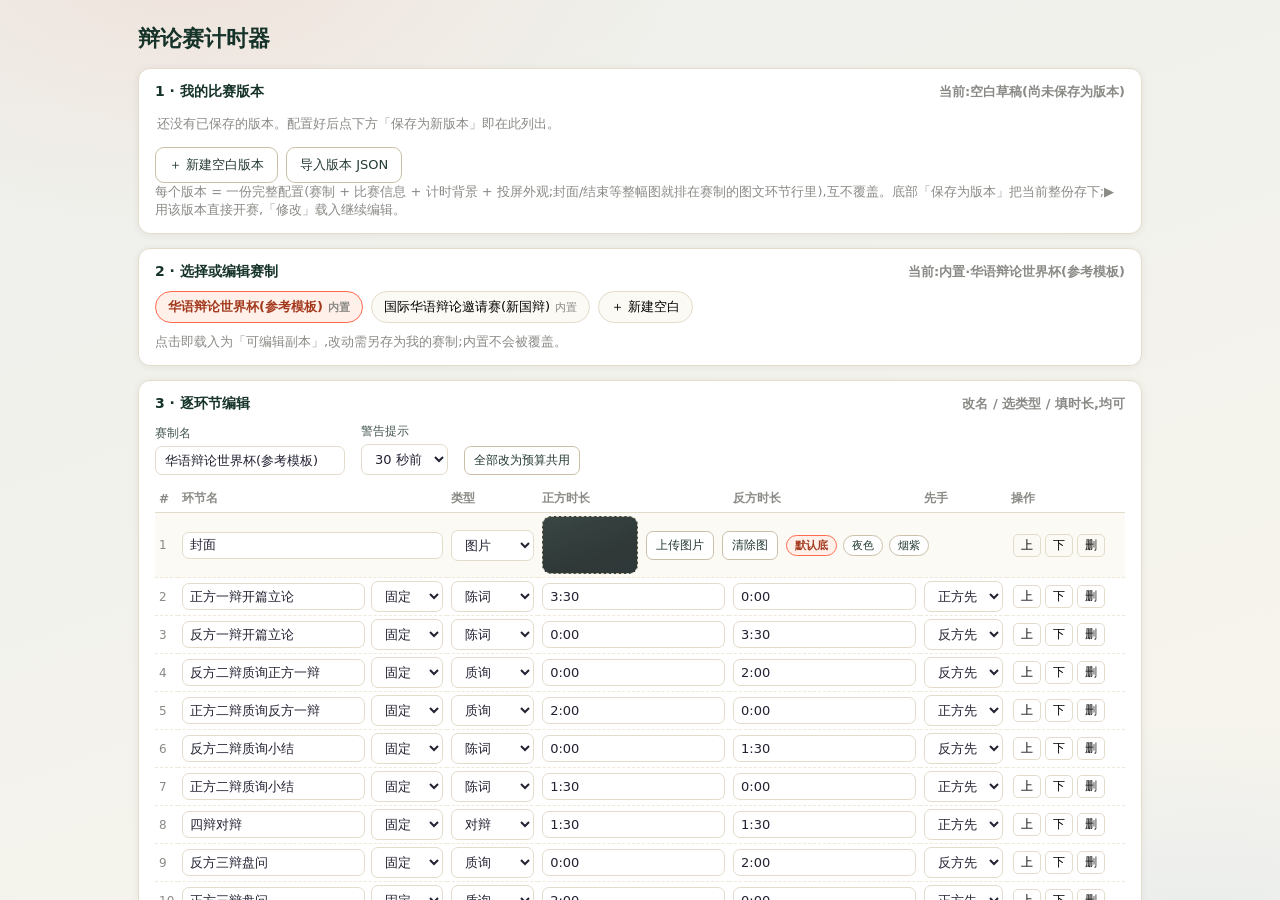
<file: index.html>
<!doctype html>
<html lang="zh-CN">
<head>
<meta charset="UTF-8" />
<meta name="viewport" content="width=device-width, initial-scale=1.0" />
<title>辩论赛计时器</title>
<link rel="stylesheet" href="style.css" />
</head>
<body>

  <!-- ============ 设置 / 编辑 ============ -->
  <section id="screen-setup" class="screen active">
    <div class="setup-scroll">
      <h1 class="setup-title">辩论赛计时器</h1>

      <div class="card">
        <div class="card-h"><span>1 · 我的比赛版本</span>
          <span class="muted" id="ver-open"></span></div>
        <div class="ver-list" id="version-list"></div>
        <div class="btnrow">
          <button id="btn-ver-new" class="btn" type="button">＋ 新建空白版本</button>
          <label class="btn btn-file">导入版本 JSON<input id="file-ver-import" type="file" accept=".json,application/json" hidden /></label>
        </div>
        <div class="muted">每个版本 = 一份完整配置(赛制 + 比赛信息 + 计时背景 + 投屏外观;封面/结束等整幅图就排在赛制的图文环节行里),互不覆盖。底部「保存为版本」把当前整份存下;▶ 用该版本直接开赛,「修改」载入继续编辑。</div>
      </div>

      <div class="card">
        <div class="card-h"><span>2 · 选择或编辑赛制</span>
          <span class="muted" id="working-source"></span></div>
        <div class="row-list" id="format-list"></div>
        <div class="muted">点击即载入为「可编辑副本」,改动需另存为我的赛制;内置不会被覆盖。</div>
      </div>

      <div class="card">
        <div class="card-h"><span>3 · 逐环节编辑</span>
          <span class="muted">改名 / 选类型 / 填时长,均可</span></div>
        <div class="meta-line">
          <label>赛制名 <input id="fmt-name" type="text" maxlength="30" placeholder="我的赛制" /></label>
          <label>警告提示
            <select id="fmt-warning">
              <option value="10">10 秒前</option>
              <option value="20">20 秒前</option>
              <option value="30" selected>30 秒前</option>
              <option value="60">60 秒前</option>
              <option value="0">关闭</option>
            </select></label>
          <button id="btn-allpool" class="btn btn-small">全部改为预算共用</button>
        </div>
        <div id="budget-line" class="meta-line hidden">
          <label>每队总预算(预算共用时) 正方
            <input id="pool-aff" type="text" value="18:00" /></label>
          <label>反方 <input id="pool-neg" type="text" value="18:00" /></label>
        </div>

        <table class="stage-tbl" id="stage-tbl">
          <thead><tr>
            <th class="c-num">#</th><th>环节名</th><th>类型</th><th>正方时长</th>
            <th>反方时长</th><th>先手</th><th class="c-ops">操作</th>
          </tr></thead>
          <tbody id="stage-rows"></tbody>
        </table>
        <div class="btnrow wrap">
          <button id="btn-add" class="btn">＋ 计时环节</button>
          <button id="btn-add-img" class="btn">＋ 图片环节</button>
          <button id="btn-add-text" class="btn">＋ 文字环节</button>
          <button id="btn-ins-cover" class="btn btn-small">封面(图文)置首</button>
          <button id="btn-append-end" class="btn btn-small">结束(图文)追加</button>
        </div>
        <div class="muted stage-hint">图片环节 = 全屏一整幅图(封面 / 结束用,每行可各自上传一张);文字环节 = 计时页背景 + 居中文字,顶部仍显示辩题与队名。内容环节不倒数,点「上一环 / 下一环」像翻页一样推进。</div>

        <div class="btnrow">
          <button id="btn-save" class="btn btn-primary">存为我的赛制</button>
          <button id="btn-export" class="btn">导出 JSON</button>
          <label class="btn btn-file">导入 JSON<input id="file-import" type="file" accept="application/json,.json" hidden /></label>
          <button id="btn-del-custom" class="btn btn-danger">删除所选自定义</button>
        </div>
        <div id="edit-msg" class="muted"></div>
      </div>

      <div class="card">
        <div class="card-h"><span>4 · 比赛信息与画面</span></div>
        <div class="meta-grid">
          <label>赛事名 <input id="set-event" type="text" maxlength="40" placeholder="如:第三届华语辩论赛" /></label>
          <label>辩题 <input id="set-topic" type="text" maxlength="80" placeholder="正方应……" /></label>
          <label>正方队伍名 <input id="set-aff" type="text" maxlength="20" placeholder="正方" /></label>
          <label>反方队伍名 <input id="set-neg" type="text" maxlength="20" placeholder="反方" /></label>
        </div>
        <div class="art-grid">
          <div class="art-slot">
            <div class="art-thumb" id="art-timer-thumb"></div>
            <label class="btn btn-file">上传计时背景<input id="file-timer" type="file" accept="image/*" hidden /></label>
            <button class="btn btn-small" data-art-reset="timer">清除</button>
            <div class="bgp-row"><span class="ap-chips-label">内置</span><span class="ap-chips" id="bgp-timer"></span></div>
          </div>
        </div>
        <div class="muted">此背景用于所有计时环节与「文字环节」;封面 / 结束等图文页请到「3 · 逐环节编辑」里对该行单独上传整幅图(每行各传一张),行内也可改用内置底色。</div>
      </div>

      <div class="card">
        <div class="card-h"><span>5 · 投屏外观(可选)</span>
          <span class="muted">只作用于比赛大屏,全局记忆,可一键恢复默认</span></div>

        <div class="ap-block">
          <div class="ap-block-h"><span>辩题 / 队伍名位置</span>
            <span class="muted">在下方假屏上拖动即可;虚线为屏幕中线(参照);队名拖一方,另一方左右镜像;中央灰带为计时区,不可覆盖</span></div>
          <div class="ap-preview" id="ap-preview">
            <div class="ap-zone ap-stage-zone" id="ap-zone-stage">环节示例</div>
            <div class="ap-zone ap-clock-zone" id="ap-zone-clock">0:00</div>
            <div class="ap-centerline"></div>
            <div class="ap-drag ap-drag-topic" id="ap-drag-topic">辩题文字(示例)</div>
            <div class="ap-drag ap-drag-side" id="ap-drag-aff">正方 · 示例队</div>
            <div class="ap-drag ap-drag-side" id="ap-drag-neg">反方 · 示例队</div>
          </div>
          <div class="ap-chips-row">
            <span class="ap-chips-label">辩题</span>
            <button type="button" class="ap-chip" id="ap-center-topic">水平居中</button>
            <button type="button" class="ap-chip" id="ap-reset-topic">恢复默认</button>
            <span class="ap-chips-label">队名</span>
            <button type="button" class="ap-chip" id="ap-center-teams">水平居中</button>
            <button type="button" class="ap-chip" id="ap-reset-teams">恢复默认</button>
          </div>
        </div>

        <div class="ap-style-h">文字样式(颜色 / 字号,字号随屏幕缩放)</div>
        <div class="ap-style-grid" id="ap-style-rows"></div>

        <div class="btnrow">
          <label class="ap-chk"><input type="checkbox" id="ap-shadow" /> 文字投影(浅色背景看不清时可关)</label>
          <button id="btn-ap-reset" class="btn btn-danger">恢复默认外观</button>
          <span class="muted" id="ap-msg"></span>
        </div>
      </div>

      <div class="setup-foot">
        <button id="btn-ver-save" class="btn btn-primary" type="button">保存为版本</button>
        <button id="btn-start" class="btn btn-start">开始比赛 ▶</button>
        <div id="setup-msg" class="muted"></div>
      </div>

      <!-- ============ 底部帮助:如何打开 / 转发给别人 ============ -->
      <div class="card help-card">
        <details class="help-box">
          <summary>如何使用 · 转发给他人 / 换台电脑(点开)</summary>
          <ul class="help-list">
            <li><b>打开 / 自己用:</b>双击 <b>辩论赛计时器.html</b> 即可,无需安装任何东西。</li>
            <li><b>转发工具本身:</b>只需把 <b>辩论赛计时器.html</b> 这一个文件发给对方即可。用微信 / QQ 发送时,如果对方无法接收 .html 文件,可先压缩成 zip 再发送;对方解压后双击即可。</li>
            <li><b>只发 html,对方是从零开始:</b>每个人的版本、上传的背景、外观只保存在<b>当前这台电脑的浏览器</b>里(不联网、不上传)。对方只拿到 html 时需自行配置赛制与比赛信息(但内置赛制可直接选用)。</li>
            <li><b>想把「整套配好的比赛」一起发过去:</b>在卡片「1 · 我的比赛版本」找到对应那一行,点它的「导出」,浏览器会下载一个 <code>名字.json</code>;把这个 json 连同 html 一起发给对方。对方打开 html 后,在卡片 1 底部点「导入版本 JSON」选该文件,赛制、赛事名、辩题、队伍名、背景图、投屏外观会<b>全部还原</b>。</li>
            <li><b>备份 / 换电脑:</b>重要版本随时可用「导出」留档;换电脑或重装浏览器后,用「导入版本 JSON」即可恢复。</li>
          </ul>
        </details>
      </div>
    </div>
  </section>

  <!-- ============ 投屏(唯一):计时 / 图文 / 文字 三种形态由环节类型切换 ============ -->
  <section id="screen-timing" class="screen">
    <div class="bg-layer" id="timer-bg"></div>
    <div class="t-head">
      <div class="t-topic" id="t-topic"></div>
      <div class="t-teams">
        <div class="t-side aff" id="name-aff"></div>
        <div class="t-side neg" id="name-neg"></div>
      </div>
    </div>
    <div class="t-midflex">
      <div class="t-stage" id="t-stage"></div>
      <div class="t-body" id="t-body">
        <div class="team-cell aff" id="card-aff">
          <div class="team-time" id="time-aff">0:00</div>
          <div class="team-state" id="state-aff"></div>
        </div>
        <div class="team-cell neg" id="card-neg">
          <div class="team-time" id="time-neg">0:00</div>
          <div class="team-state" id="state-neg"></div>
        </div>
      </div>
    </div>
    <div class="slide-layer" id="slide-layer">
      <div class="content-msg" id="content-msg"></div>
    </div>
  </section>

  <!-- 全局右下角操作栏(设置/投屏共用;悬停展开) -->
  <div id="ops-root" class="ops-root hidden"></div>

  <div id="toast" class="toast hidden"></div>

  <script src="engine.js"></script>
  <script src="presets.js"></script>
  <script src="appearance.js"></script>
  <script src="versions.js"></script>
  <script src="editor.js"></script>
  <script src="app.js"></script>
</body>
</html>
</file>
<file: style.css>
/* 辩论赛计时器 样式 */
:root {
  --paper: #f6f1e6;
  --card: #ffffff;
  --muted: #8a8a86;
  --line: #e3dccb;
  --danger: #c0392b;
  --aff: #ff6a4d;   /* 保留用于设置页点缀 */
  --neg: #5aa2ff;

  /* 内置背景(默认深绿 + 可选夜色/烟紫)。.bg-layer 与 art-thumb 共用,
     免上传即可换投屏底色。 */
  --bg-green: radial-gradient(1100px 560px at 20% -10%, rgba(255,106,77,.12), transparent 60%),
    radial-gradient(1100px 560px at 90% 120%, rgba(90,162,255,.12), transparent 60%),
    linear-gradient(160deg, #17382e, #10241c 70%);
  --bg-blue: radial-gradient(1100px 560px at 18% -8%, rgba(90,180,255,.16), transparent 58%),
    radial-gradient(1100px 560px at 90% 118%, rgba(200,120,255,.16), transparent 60%),
    linear-gradient(160deg, #123052, #091a30 72%);
  --bg-purple: radial-gradient(1100px 560px at 18% -8%, rgba(255,120,190,.16), transparent 58%),
    radial-gradient(1100px 560px at 90% 115%, rgba(150,110,255,.18), transparent 60%),
    linear-gradient(160deg, #2c1237, #160a21 72%);
}
* { box-sizing: border-box; }
html, body { margin: 0; height: 100%; }
body {
  font-family: "PingFang SC", "Microsoft YaHei", system-ui, sans-serif;
  background: #0f1d18; color: #1b2a24; -webkit-font-smoothing: antialiased;
}
button { font-family: inherit; }
.hidden { display: none !important; }
.muted { color: var(--muted); font-size: 13px; }

/* 页面切换:淡入淡出(封面→计时不再生硬) */
.screen {
  position: fixed; inset: 0;
  opacity: 0; visibility: hidden;
  transition: opacity .32s ease, visibility 0s linear .32s;
}
.screen.active { opacity: 1; visibility: visible; transition: opacity .32s ease; }

.bg-layer {
  position: absolute; inset: 0; z-index: 0;
  background: var(--bg-green);
  background-size: cover; background-position: center; background-repeat: no-repeat;
}

/* ---------- 设置屏 ---------- */
#screen-setup { overflow: auto; background:
  radial-gradient(900px 500px at 15% -5%, rgba(255,106,77,.10), transparent 55%),
  radial-gradient(900px 500px at 95% 110%, rgba(90,162,255,.10), transparent 55%),
  linear-gradient(160deg, #eef0ec, #f7f4ec);
}
.setup-scroll { max-width: 1040px; margin: 0 auto; padding: 22px 18px 48px; }
.setup-title { font-size: 22px; margin: 2px 0 14px; color: #16332a; }
.card { background: var(--card); border: 1px solid var(--line); border-radius: 12px;
  padding: 14px 16px; margin-bottom: 14px; box-shadow: 0 1px 8px rgba(18,37,31,.06); }
.card-h { display: flex; justify-content: space-between; align-items: baseline;
  font-weight: 700; font-size: 14px; margin-bottom: 10px; color: #16332a; }
.row-list { display: flex; flex-wrap: wrap; gap: 8px; margin-bottom: 10px; }
.fmt-chip { border: 1px solid var(--line); background: #fbfaf5; border-radius: 999px;
  padding: 6px 12px; cursor: pointer; font-size: 13px; user-select: none; }
.fmt-chip.sel { border-color: var(--aff); background: #fff0ea; color: #a33a1e; font-weight: 600; }
.fmt-chip .tag { font-size: 11px; color: var(--muted); margin-left: 5px; }

.btn { border: 1px solid #cbbfa8; background: #fff; border-radius: 9px; padding: 8px 13px;
  cursor: pointer; font-size: 13px; color: #243a32; transition: filter .1s; }
.btn:hover { filter: brightness(.96); }
.btn:disabled { opacity: .45; cursor: not-allowed; }
.btn-primary { background: #1e7a55; border-color: #1e7a55; color: #fff; }
.btn-start { background: var(--aff); border-color: var(--aff); color: #fff;
  font-size: 15px; padding: 10px 22px; border-radius: 10px; font-weight: 600; }
.btn-danger { color: var(--danger); border-color: #e5b7b2; }
.btn-small { padding: 5px 9px; font-size: 12px; border-radius: 7px; }
.btn-file { display: inline-block; }
.btnrow { display: flex; flex-wrap: wrap; gap: 8px; align-items: center; margin-top: 8px; }

.meta-line { display: flex; flex-wrap: wrap; gap: 16px; align-items: flex-end; margin-bottom: 10px; }
.meta-grid { display: grid; grid-template-columns: repeat(auto-fit, minmax(220px, 1fr)); gap: 12px; }
label { font-size: 12px; color: #45574f; display: flex; flex-direction: column; gap: 4px; }
input, select { border: 1px solid var(--line); border-radius: 7px; padding: 6px 9px;
  font-size: 13px; background: #fff; color: #223; font-family: inherit; }
input:focus, select:focus { outline: 2px solid #d9c9a8; }

.stage-tbl { width: 100%; border-collapse: collapse; font-size: 13px; }
.stage-tbl th { text-align: left; font-size: 12px; color: var(--muted); padding: 5px 4px;
  border-bottom: 1px solid var(--line); }
.stage-tbl td { padding: 3px 4px; border-bottom: 1px dashed #efe9da; }
.stage-tbl input[type=text], .stage-tbl input:not([type]) { width: 100%; min-width: 86px; padding: 5px 7px; }
.stage-tbl select { min-width: 72px; }
.c-num { width: 22px; color: var(--muted); font-size: 12px; }
.c-ops { width: 118px; }
.op-btn { background: none; border: 1px solid var(--line); border-radius: 5px;
  padding: 2px 7px; cursor: pointer; font-size: 12px; margin: 0 2px; }
.op-btn:hover { background: #f2efe4; }
.op-del:hover { background: #fdecea; color: var(--danger); border-color: #e5b7b2; }
.row-pool { background: #f1f6f3; }

.art-grid { display: grid; grid-template-columns: repeat(auto-fit, minmax(160px, 1fr)); gap: 12px; margin-top: 12px; }
.art-slot { display: flex; flex-direction: column; gap: 6px; align-items: flex-start; }
.art-thumb { width: 100%; height: 84px; border-radius: 9px; border: 1px dashed #cfc4ab;
  background: var(--bg-green) center/cover; }
.art-thumb.has { border-style: solid; }
.setup-foot { text-align: center; margin-top: 4px; }

/* ---------- 投屏:辩题高置、队名两侧、环节名居中、大数字亮度区分 ---------- */
#screen-timing .bg-layer { filter: none; }

.t-head {
  position: absolute; top: 0; left: 0; right: 0; z-index: 3;
  padding: 3.5vh 5vw 0; color: #fff;
  text-shadow: 0 1px 8px rgba(0,0,0,.7);
}
.t-topic { text-align: center; font-size: clamp(15px, 2vw, 24px); letter-spacing: 1px;
  opacity: .92; line-height: 1.4; margin: 0 auto 1.4vh; max-width: 90vw; }
.t-mid { display: grid; grid-template-columns: 1fr auto 1fr; align-items: center; gap: 2vw; }
.t-side { font-size: clamp(17px, 2.8vw, 36px); font-weight: 700; opacity: 1; line-height: 1.2; }
.t-side.aff { text-align: right; }
.t-side.neg { text-align: left; }
.t-side.off { opacity: .4; }
.t-stage { text-align: center; font-size: clamp(18px, 2.9vw, 42px); font-weight: 700;
  letter-spacing: 2px; white-space: nowrap; }
.t-rule { margin: 1.4vh auto 0; height: 1px; width: 74%;
  background: linear-gradient(90deg, transparent, rgba(255,255,255,.55), transparent); }

.t-body {
  position: absolute; top: 20vh; left: 0; right: 0; bottom: 0; z-index: 2;
  display: grid; grid-template-columns: 1fr 1fr; align-items: center;
}
.team-cell {
  height: 100%; display: flex; flex-direction: column; align-items: center;
  justify-content: center; cursor: pointer;
  opacity: 1; transition: opacity .25s;
}
.team-cell.aff { align-items: center; }
.team-cell.off { opacity: .32; }
.team-cell.live .team-time { transform: scale(1.04); }
.team-time {
  font-size: clamp(64px, 15vw, 210px); font-weight: 700; line-height: 1.05;
  font-variant-numeric: tabular-nums; color: #fff;
  text-shadow: 0 4px 26px rgba(0,0,0,.55); letter-spacing: 1px; transition: transform .2s;
}
.team-time.dim { opacity: .5; }
.team-state { margin-top: 1vh; font-size: clamp(13px, 1.8vw, 20px); color: #fff; opacity: .9;
  min-height: 1.2em; text-shadow: 0 1px 6px rgba(0,0,0,.7); }
#screen-timing.solo .t-body { grid-template-columns: 1fr; }
#screen-timing.solo .team-cell { justify-content: center; }

/* 右下角操作栏(悬停展开) */
.ops { position: absolute; right: 12px; bottom: 14px; z-index: 6;
  display: flex; flex-direction: column; align-items: flex-end; }
.ops-bar { display: flex; gap: 6px; align-items: center; }
#dock-toggle.dock-main { background: #fff; color: #12251f; font-weight: 700;
  font-size: 15px; padding: 11px 26px; border-radius: 999px; border: none;
  box-shadow: 0 4px 18px rgba(0,0,0,.35); }
#dock-toggle.dock-main:hover { background: #f0f0ea; }
.ops-dot { width: 42px; height: 42px; border-radius: 999px; background: rgba(0,0,0,.45);
  color: #fff; border: 1px solid rgba(255,255,255,.3); cursor: pointer; font-size: 20px; line-height: 1; }
.ops-dot:hover { background: rgba(0,0,0,.62); }
/* 常驻主按钮(开始/暂停等):不再用红色实底,改与 ⋯ 同款的深色半透明 */
.ops-root .dock-main {
  background: rgba(0,0,0,.45); color: #fff; border: 1px solid rgba(255,255,255,.3);
  font-weight: 700; font-size: 15px; padding: 10px 24px; border-radius: 999px;
  box-shadow: none; }
.ops-root .dock-main:hover { background: rgba(0,0,0,.62); filter: none; }

.ops-panel { margin-bottom: 8px; max-width: min(88vw, 600px);
  background: rgba(12,22,18,.82); border: 1px solid rgba(255,255,255,.16);
  border-radius: 14px; padding: 9px 12px; color: #fff;
  display: flex; flex-direction: column; gap: 1px; backdrop-filter: blur(7px);
  opacity: 0; visibility: hidden; transform: translateY(6px);
  transition: opacity .12s, transform .12s, visibility .12s; pointer-events: none; }
.ops:hover .ops-panel, .ops.open .ops-panel { opacity: 1; visibility: visible;
  transform: none; pointer-events: auto; }
.og { display: flex; align-items: center; flex-wrap: wrap; gap: 6px; padding: 5px 0; }
.og + .og { border-top: 1px solid rgba(255,255,255,.1); }
.og-t { min-width: 58px; font-size: 12px; color: rgba(255,255,255,.6); }
.og-btn { background: rgba(255,255,255,.1); color: #fff; border: 1px solid rgba(255,255,255,.2);
  border-radius: 999px; padding: 6px 13px; cursor: pointer; font-size: 13px; }
.og-btn:hover { background: rgba(255,255,255,.22); }
.og-btn.danger { color: #ffb0a4; border-color: rgba(255,150,130,.45); }

/* toast */
.toast { position: fixed; left: 50%; bottom: 30px; transform: translateX(-50%); z-index: 60;
  background: #16332a; color: #fff; padding: 9px 16px; border-radius: 9px; font-size: 13px;
  box-shadow: 0 6px 20px rgba(0,0,0,.3); max-width: 80vw; }

@media (max-width: 700px) {
  #dock-toggle.dock-main { padding: 10px 22px; }
}

/* ===== v4:环节名贴数字上方;队伍名两侧拉开;辩题略放大 ===== */
#screen-timing .t-head {
  position: absolute; top: 0; left: 0; right: 0; z-index: 3;
  padding: 2.6vh 2vw 0; text-align: center; color: #fff;
  text-shadow: 0 1px 8px rgba(0,0,0,.7); pointer-events: none;
}
#screen-timing .t-topic {
  font-size: clamp(22px, 4vw, 52px); font-weight: 600; letter-spacing: 1px;
  color: #fff; opacity: .97; margin: 0 auto; line-height: 1.4; max-width: 92vw;
}
#screen-timing .t-teams {
  display: grid; grid-template-columns: 1fr 1fr;
  margin-top: 1vh; padding: 0 2vw;
}
#screen-timing .t-side { font-size: clamp(22px, 4vw, 52px); font-weight: 700;
  line-height: 1.3; color: #fff; }
#screen-timing .t-side.aff { text-align: left; }
#screen-timing .t-side.neg { text-align: right; }

/* 数字区占满整屏并真正居中;环节名固定白字、悬于数字上方 */
#screen-timing .t-midflex {
  position: absolute; inset: 0; z-index: 2;
  display: flex; flex-direction: column; align-items: center; justify-content: center;
  color: #fff; padding: 0 2vw;
}
#screen-timing .t-stage {
  font-size: clamp(20px, 3vw, 46px); font-weight: 700; letter-spacing: 2px;
  white-space: nowrap; max-width: 92vw; line-height: 1.25; color: #fff;
  margin: 0 0 1.2vh; text-shadow: 0 1px 10px rgba(0,0,0,.75);
}
#screen-timing .t-body {
  position: static; top: auto; left: auto; right: auto; bottom: auto;
  width: 100%; max-width: 1500px;
  display: grid; grid-template-columns: 1fr 1fr; align-items: center;
}
#screen-timing.solo .t-body { grid-template-columns: 1fr; }
#screen-timing .team-cell { padding: 0 3vw; }
.team-cell.off { opacity: .32; }

/* ===== v3:全局右下角操作栏(悬停) + 数字整屏居中 + 头部三行层次 ===== */
.ops-root { position: fixed; right: 12px; bottom: 14px; z-index: 40; }
.ops-root.hidden { display: none !important; }
.ops-root > .ops { position: static; }
/* 操作栏平时半透明、不遮背景;鼠标移过去或展开面板时才恢复全实 */
.ops-root > .ops { opacity: .35; transition: opacity .18s ease; }
/* 悬停/展开时整栏仍保持半透明(不整块盖住背景),鼠标离开回落 */
.ops-root:hover > .ops, .ops-root > .ops.open { opacity: .62; }

/* 计时页头部:辩题 → 队伍名(两列上) → 环节名(独立居中行) */
.t-head {
  position: absolute; top: 0; left: 0; right: 0; z-index: 3; text-align: center;
  padding: 2.4vh 4vw 0; color: #fff;
  text-shadow: 0 1px 8px rgba(0,0,0,.7); pointer-events: none;
}
.t-teams { display: grid; grid-template-columns: 1fr 1fr; gap: 6vw; margin-top: 1.2vh; }
.t-side { font-size: clamp(17px, 2.8vw, 36px); font-weight: 700; line-height: 1.25;
  opacity: 1; }
.t-side.off { opacity: .4; }
.t-stage {
  margin: 2vh auto 0; font-size: clamp(18px, 2.8vw, 42px); font-weight: 700;
  letter-spacing: 2px; white-space: nowrap; max-width: 92vw;
}

/* 数字区:占满全屏并横竖居中 */
.t-body {
  position: absolute; inset: 0; z-index: 2;
  display: grid; grid-template-columns: 1fr 1fr; align-items: center;
}
.team-cell {
  height: 100%; display: flex; flex-direction: column; align-items: center;
  justify-content: center; cursor: pointer;
  opacity: 1; transition: opacity .25s;
}
.team-cell.off { opacity: .32; }
.team-cell.live .team-time { transform: scale(1.05); }
#screen-timing.solo .t-body { grid-template-columns: 1fr; }

/* ===== 投屏外观(设置页卡4) ===== */
.ap-block { margin-bottom: 10px; }
.ap-block-h { display: flex; align-items: baseline; gap: 10px; flex-wrap: wrap;
  font-size: 13px; font-weight: 700; color: #16332a; margin: 4px 0 8px; }
.ap-block-h .muted { font-weight: 400; }
.ap-preview {
  position: relative; width: 100%; max-width: 660px; aspect-ratio: 16 / 9;
  margin: 0 auto 10px; border-radius: 10px; overflow: hidden; user-select: none;
  touch-action: none; cursor: default;
  background: radial-gradient(900px 460px at 15% -10%, rgba(255,106,77,.16), transparent 55%),
    radial-gradient(900px 460px at 90% 115%, rgba(90,162,255,.16), transparent 55%),
    linear-gradient(160deg, #17382e, #10241c 70%);
  box-shadow: inset 0 0 0 1px rgba(255,255,255,.08);
}
.ap-zone { position: absolute; left: 50%; transform: translateX(-50%);
  color: rgba(255,255,255,.20); pointer-events: none; white-space: nowrap; }
.ap-stage-zone { top: 38%; font-size: 12px; letter-spacing: 2px; }
.ap-clock-zone { top: 52%; font-size: 34px; font-weight: 700;
  transform: translate(-50%, -50%); font-variant-numeric: tabular-nums; }
.ap-drag {
  position: absolute; left: 50%; top: 50%; transform: translate(-50%, -50%);
  color: #fff; font-size: 13px; font-weight: 600;
  white-space: normal; text-align: center; max-width: 86%;
  padding: 3px 10px; border-radius: 999px; cursor: grab; z-index: 2;
  touch-action: none; user-select: none;
  background: rgba(255,255,255,.12); border: 1px dashed rgba(255,255,255,.5);
  text-shadow: 0 1px 4px rgba(0,0,0,.6);
}
.ap-drag.dragging { cursor: grabbing; background: rgba(255,255,255,.24); border-style: solid; }
.ap-drag-topic { border-color: rgba(255,170,150,.7); }
.ap-drag-side { background: rgba(90,162,255,.16); border-color: rgba(140,195,255,.7); }
/* 假屏竖向中线:拖动时判断「水平居中」的参照;纯视觉,不拦事件 */
.ap-centerline { position: absolute; left: 50%; top: 0; bottom: 0; width: 0;
  border-left: 1px dashed rgba(255,255,255,.30); pointer-events: none; }
.ap-chips-row { display: flex; align-items: center; flex-wrap: wrap; gap: 6px;
  margin: 2px 0 7px; font-size: 13px; color: #45574f; }
.ap-chips { display: inline-flex; flex-wrap: wrap; gap: 6px; align-items: center; }
.ap-chips-row .ap-chips-label { color: #45574f; }
.ap-chip { border: 1px solid #cbbfa8; background: #fff; border-radius: 999px;
  padding: 3px 10px; font-size: 12px; cursor: pointer; color: #243a32; }
.ap-chip:hover { filter: brightness(.96); }
.ap-chip.sel { border-color: var(--aff); background: #fff0ea; color: #a33a1e; font-weight: 600; }
.ap-style-h { font-size: 13px; font-weight: 700; color: #16332a; margin: 8px 0 6px; }
.ap-style-grid { display: grid; grid-template-columns: repeat(auto-fit, minmax(232px, 1fr)); gap: 8px; }
.ap-srow { display: flex; align-items: center; gap: 8px; border: 1px solid var(--line);
  border-radius: 9px; padding: 6px 9px; background: #fbfaf5; }
.ap-srow .ap-sname { flex: none; width: 62px; font-size: 12px; color: #243a32; }
.ap-srow input[type=color] { flex: none; width: 30px; height: 25px; padding: 0;
  border: 1px solid var(--line); border-radius: 5px; background: #fff; cursor: pointer; }
.ap-srow input[type=color]::-webkit-color-swatch-wrapper { padding: 1px; }
.ap-srow input[type=color]::-webkit-color-swatch { border: none; border-radius: 3px; }
.ap-srow input[type=range] { flex: 1; min-width: 60px; accent-color: #1e7a55; }
.ap-srow .ap-sval { flex: none; width: 34px; text-align: right; font-size: 11px; color: var(--muted); }
.ap-srow .ap-restore { flex: none; background: none; border: none; padding: 0;
  color: var(--muted); cursor: pointer; font-size: 11px; text-decoration: underline; }
.ap-srow .ap-restore:hover { color: var(--danger); }
label.ap-chk { flex-direction: row; align-items: center; gap: 6px;
  font-size: 13px; color: #243a32; display: inline-flex; }
#ap-msg { font-size: 12px; }

/* ===== 用户自定义布局:辩题/队伍名脱离 .t-head 锚整屏 =====
   仅当外观有自定义位置时,app.js 会给 #screen-timing 加 .userpos;
   默认无此 class → 上面所有现有时计规则原样生效,视觉零改动。 */
#screen-timing.userpos .t-head { display: contents; }
#screen-timing.userpos #t-topic,
#screen-timing.userpos .t-teams {
  /* width 恒等于屏宽(max-width:none 压掉基础规则的 92vw),app.js 才能用 translateX(x-50%) 精确定位块心 */
  position: absolute; left: 0; right: 0; width: 100%; max-width: none;
  margin: 0; padding: 0; pointer-events: none;
  color: #fff; text-shadow: 0 1px 8px rgba(0,0,0,.7);
  text-align: center; line-height: 1.4;
}
/* 辩题留 4vw 内边距:内容宽仍是 92%,换行宽度与基础规则一致 */
#screen-timing.userpos #t-topic { padding: 0 4vw; }
#screen-timing.userpos .t-teams { display: grid; grid-template-columns: 1fr 1fr; gap: 6vw; }

/* ===== 内置背景预设:live 层与缩略图共用同一套变量 ===== */
.bg-layer.preset-blue { background: var(--bg-blue); }
.bg-layer.preset-purple { background: var(--bg-purple); }
.art-thumb.th-blue { background: var(--bg-blue) center/cover; }
.art-thumb.th-purple { background: var(--bg-purple) center/cover; }
.bgp-row { display: flex; align-items: center; gap: 5px; flex-wrap: wrap; margin-top: 2px; }
.bgp-row .ap-chips { gap: 4px; }
.ap-chips-label { color: #45574f; font-size: 12px; margin-right: 2px; }
.bgp-row .ap-chip { padding: 2px 8px; font-size: 11px; }

/* ===== 版本管理(每份完整配置=一个版本) ===== */
.ver-list { display: flex; flex-direction: column; gap: 8px; margin-bottom: 10px; }
.ver-empty { color: var(--muted); font-size: 13px; padding: 4px 2px; }
.ver-item { display: flex; align-items: center; gap: 8px; flex-wrap: wrap;
  border: 1px solid var(--line); background: #fff; border-radius: 10px; padding: 7px 10px; }
.ver-item.sel { border-color: var(--aff); background: #fff7f2; }
.ver-main { flex: 1 1 180px; min-width: 0; display: flex; align-items: baseline; gap: 8px; flex-wrap: wrap; }
.ver-name { font-weight: 600; color: #243a32; }
.ver-upd { font-size: 11px; color: var(--muted); }
.ver-dirty { font-size: 11px; color: #b9770e; }
.ver-actions { display: flex; align-items: center; gap: 6px; flex-wrap: wrap; }
.ver-go { background: var(--aff); border: 1px solid var(--aff); color: #fff;
  border-radius: 7px; padding: 5px 10px; font-size: 12px; cursor: pointer; }
.ver-go:hover { filter: brightness(.96); }

/* ===== 首页底部帮助卡(使用方法 / 转发) ===== */
.help-card { padding: 10px 14px; }
.help-box summary { cursor: pointer; font-weight: 600; color: #243a32;
  list-style: none; user-select: none; }
.help-box summary::-webkit-details-marker { display: none; }
.help-box summary::before { content: '▸ '; color: var(--aff); }
.help-box[open] summary::before { content: '▾ '; }
.help-list { margin: 10px 0 2px; padding-left: 2px; list-style: none;
  color: #44574f; font-size: 13px; line-height: 1.75; }
.help-list li { margin-bottom: 8px; padding-left: 14px; position: relative; }
.help-list li::before { content: '·'; position: absolute; left: 2px; color: var(--aff); }
.help-list b { color: #243a32; font-weight: 600; }
.help-list code { background: rgba(0,0,0,.06); border-radius: 4px;
  padding: 1px 5px; font-family: inherit; font-size: 12px; }

/* ===== 编辑器:内容环节行(图文/文字) ===== */
.stage-hint { margin-top: 6px; line-height: 1.6; }
.stage-tbl .cell-name { display: inline-flex; align-items: center; gap: 6px; width: 100%; }
.stage-tbl .cell-name input { flex: 1 1 90px; }
.stage-tbl .c-edit { display: flex; align-items: center; gap: 8px; flex-wrap: wrap; }
.stage-tbl textarea { border: 1px solid var(--line); border-radius: 7px; padding: 6px 9px;
  font-size: 13px; font-family: inherit; resize: vertical; }
.stage-thumb { width: 96px; height: 58px; flex: none; }
.row-chips .ap-chip { padding: 2px 8px; font-size: 11px; }
.c-edit .muted { max-width: 220px; line-height: 1.5; }
tr.row-content > td { background: #fbfaf4; }

/* ===== 投屏:内容环节(图文整幅 / 文字)呈现于计时屏内 ===== */
.slide-layer {
  position: absolute; inset: 0; z-index: 1;
  display: none; align-items: center; justify-content: center;
  padding: 6vh 7vw; color: #fff; text-align: center;
  pointer-events: none; overflow: hidden;
}
#screen-timing.content-mode .slide-layer { display: flex; }
/* 内容环节盖掉时钟卡;图文环节连顶部辩题/队名一并盖掉(整幅图占满屏) */
#screen-timing.content-mode .t-midflex { display: none !important; }
#screen-timing.content-img .t-head { display: none !important; }
/* 纯文字环节保留顶部辩题/队名,文字区下移避开页头 */
#screen-timing.content-text .slide-layer { top: 20vh; bottom: 4vh; }
.content-msg {
  white-space: pre-wrap; word-break: break-word; overflow-wrap: anywhere;
  font-size: calc(clamp(30px, 5vw, 104px) * var(--txt-scale, 1));
  line-height: 1.5; font-weight: 700; max-width: 86vw;
  text-shadow: 0 2px 14px rgba(0,0,0,.75);
}
</file>
